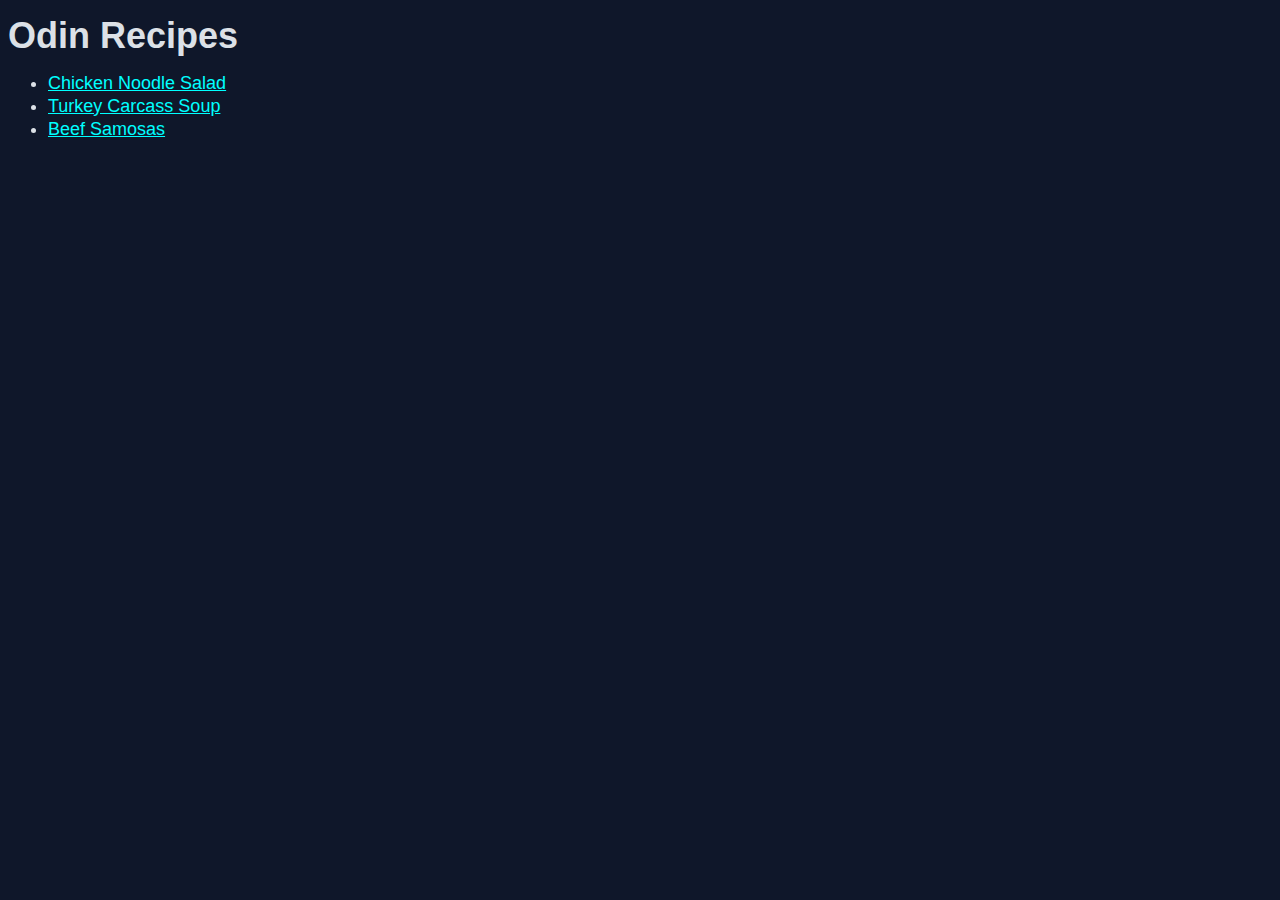
<file: index.html>
<!DOCTYPE html>
<html lang="en">
  <head>
    <meta charset="UTF-8" />
    <meta name="viewport" content="width=device-width, initial-scale=1.0" />
  </head>
  <body>
    <h1>Odin Recipes</h1>
    <ul>
      <li>
        <a href="recipes/chicken-noodle-salad.html">Chicken Noodle Salad</a>
      </li>
      <li>
        <a href="recipes/turkey-carcass-soup.html">Turkey Carcass Soup</a>
      </li>
      <li><a href="recipes/beef-samosa.html">Beef Samosas</a></li>
    </ul>
  </body>
</html>

<style>
  body {
    font-size: large;
    line-height: 1.3em;
    background-color: #0f172a;
    color: #dce1e7;
    font-family: "Franklin Gothic ", "Arial Narrow", Arial, sans-serif;
  }
  a {
    color: aqua;
  }
</style>
</file>
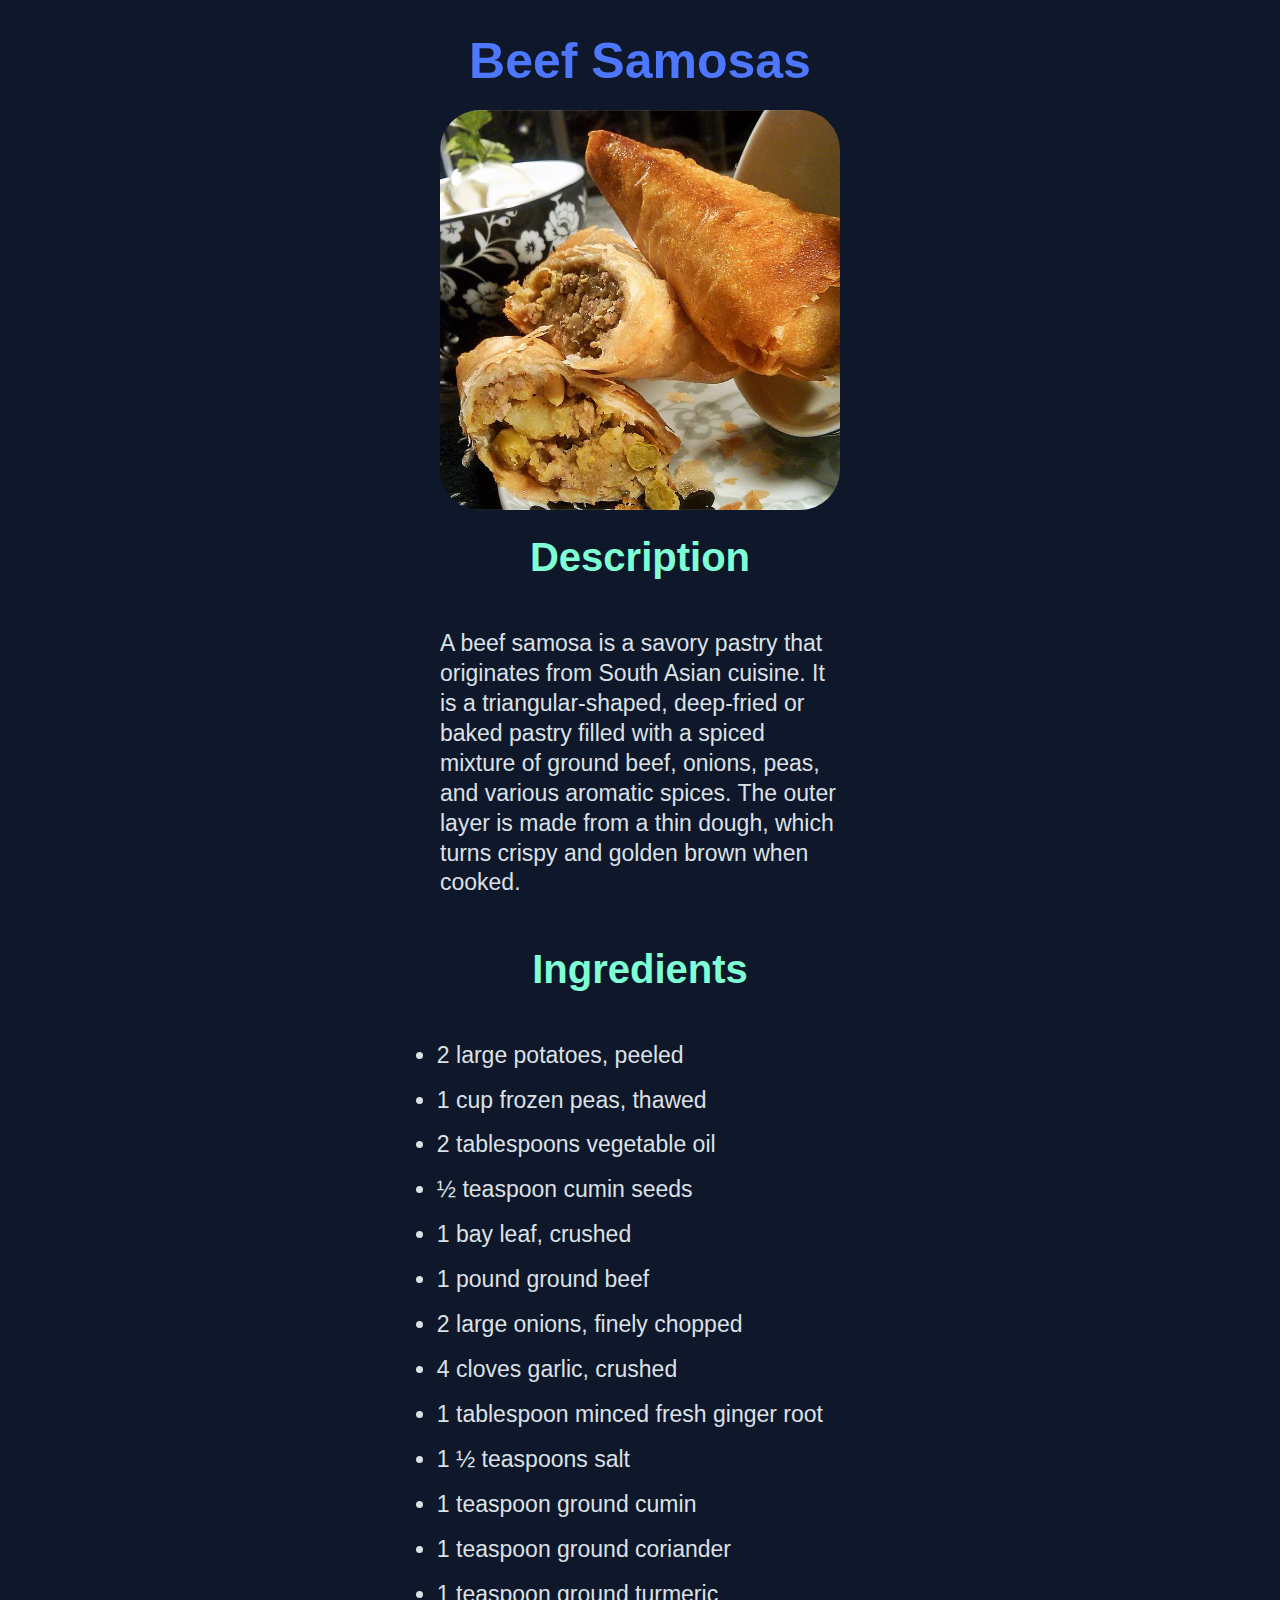
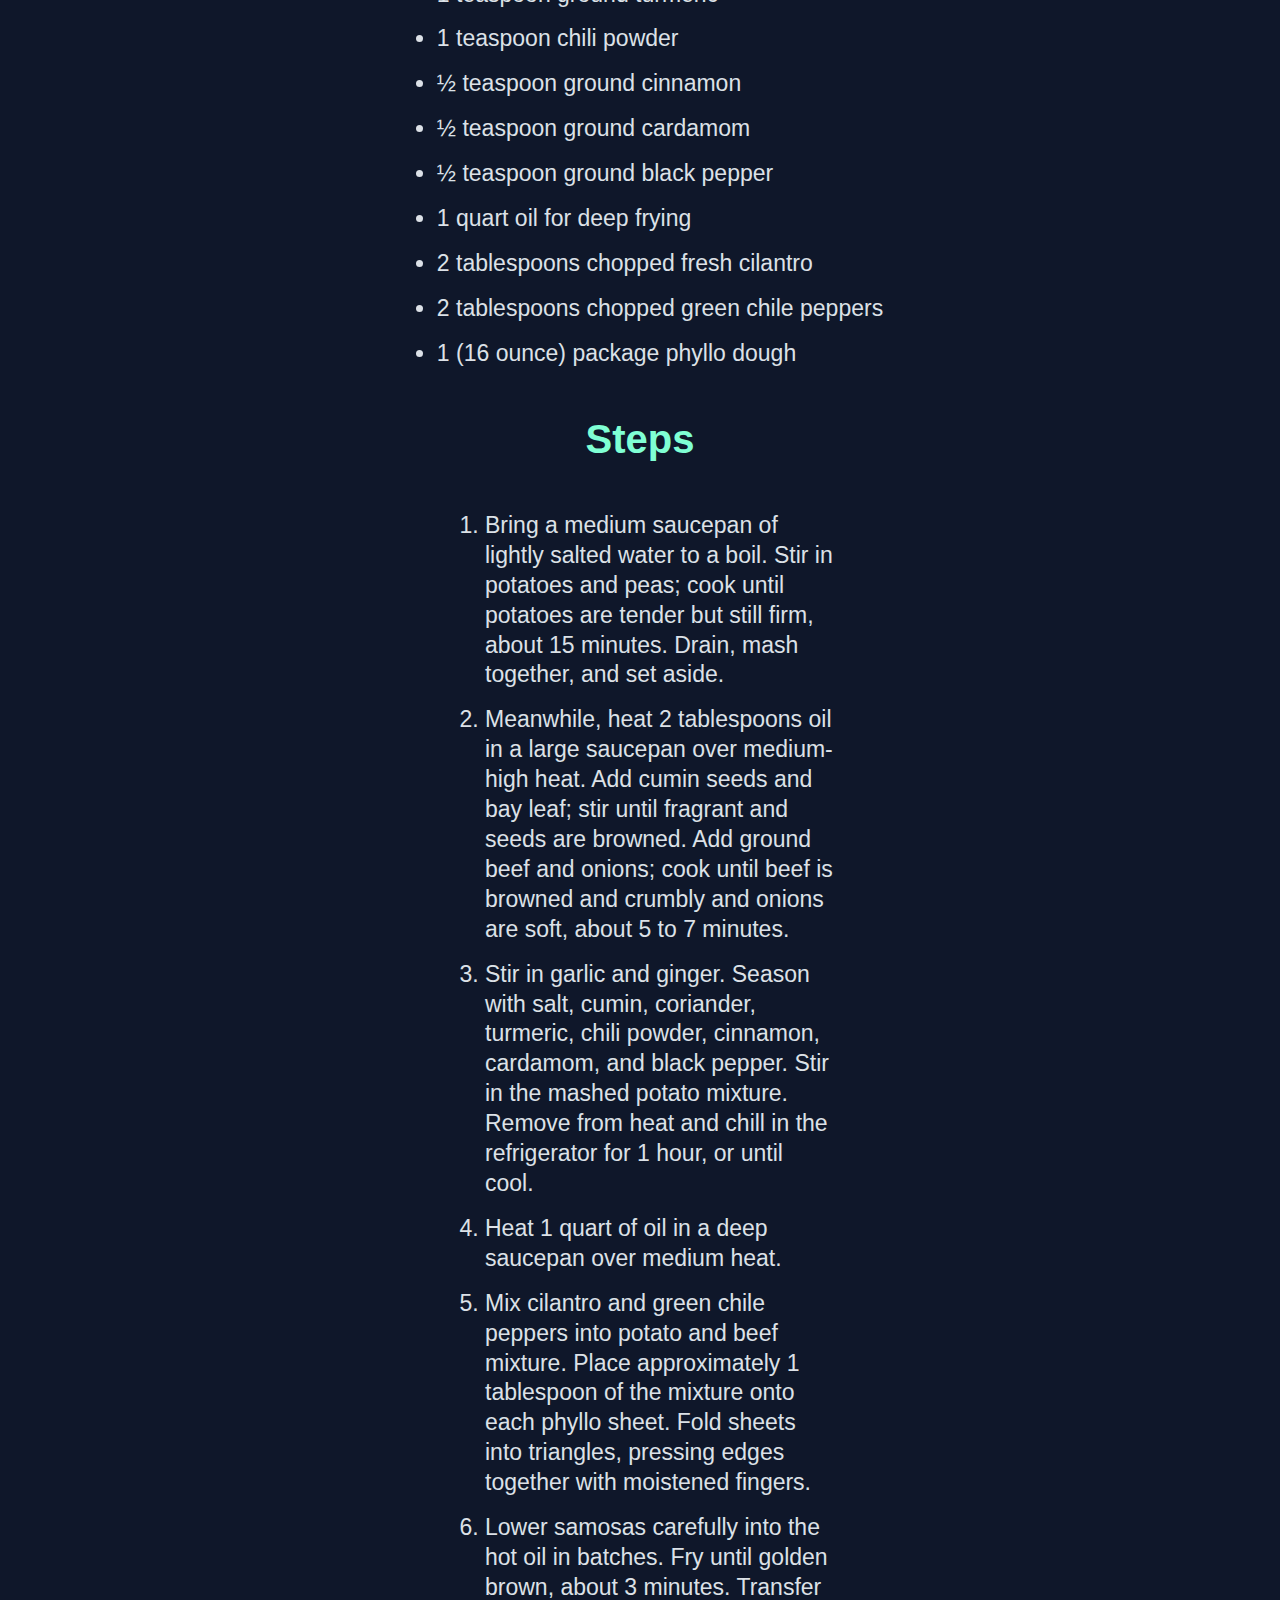
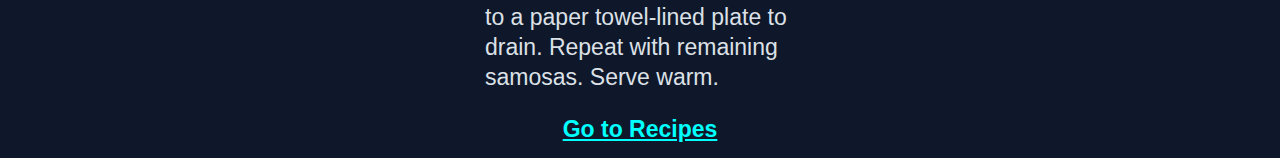
<file: recipes/beef-samosa.html>
<!DOCTYPE html>
<html lang="en">
  <head>
    <meta charset="UTF-8" />
    <meta name="viewport" content="width=device-width, initial-scale=1.0" />
    <title>Beef Samosas</title>
    <link rel="stylesheet" href="styles.css" />
  </head>
  <body>
    <h1>Beef Samosas</h1>
    <img
      src="images/beef-samosa.webp"
      alt="seef samosas image"
      height="400"
      width="400"
      style="border-radius: 10%"
    />
    <h2>Description</h2>
    <p style="width: 400px">
      A beef samosa is a savory pastry that originates from South Asian cuisine.
      It is a triangular-shaped, deep-fried or baked pastry filled with a spiced
      mixture of ground beef, onions, peas, and various aromatic spices. The
      outer layer is made from a thin dough, which turns crispy and golden brown
      when cooked.
    </p>

    <h2>Ingredients</h2>
    <ul>
      <li>2 large potatoes, peeled</li>
      <li>1 cup frozen peas, thawed</li>
      <li>2 tablespoons vegetable oil</li>
      <li>½ teaspoon cumin seeds</li>
      <li>1 bay leaf, crushed</li>
      <li>1 pound ground beef</li>
      <li>2 large onions, finely chopped</li>
      <li>4 cloves garlic, crushed</li>
      <li>1 tablespoon minced fresh ginger root</li>
      <li>1 ½ teaspoons salt</li>
      <li>1 teaspoon ground cumin</li>
      <li>1 teaspoon ground coriander</li>
      <li>1 teaspoon ground turmeric</li>
      <li>1 teaspoon chili powder</li>
      <li>½ teaspoon ground cinnamon</li>
      <li>½ teaspoon ground cardamom</li>
      <li>½ teaspoon ground black pepper</li>
      <li>1 quart oil for deep frying</li>
      <li>2 tablespoons chopped fresh cilantro</li>
      <li>2 tablespoons chopped green chile peppers</li>
      <li>1 (16 ounce) package phyllo dough</li>
    </ul>
    <h2>Steps</h2>
    <ol style="width: 350px">
      <li>
        Bring a medium saucepan of lightly salted water to a boil. Stir in
        potatoes and peas; cook until potatoes are tender but still firm, about
        15 minutes. Drain, mash together, and set aside.
      </li>
      <li>
        Meanwhile, heat 2 tablespoons oil in a large saucepan over medium-high
        heat. Add cumin seeds and bay leaf; stir until fragrant and seeds are
        browned. Add ground beef and onions; cook until beef is browned and
        crumbly and onions are soft, about 5 to 7 minutes.
      </li>
      <li>
        Stir in garlic and ginger. Season with salt, cumin, coriander, turmeric,
        chili powder, cinnamon, cardamom, and black pepper. Stir in the mashed
        potato mixture. Remove from heat and chill in the refrigerator for 1
        hour, or until cool.
      </li>
      <li>Heat 1 quart of oil in a deep saucepan over medium heat.</li>
      <li>
        Mix cilantro and green chile peppers into potato and beef mixture. Place
        approximately 1 tablespoon of the mixture onto each phyllo sheet. Fold
        sheets into triangles, pressing edges together with moistened fingers.
      </li>
      <li>
        Lower samosas carefully into the hot oil in batches. Fry until golden
        brown, about 3 minutes. Transfer to a paper towel-lined plate to drain.
        Repeat with remaining samosas. Serve warm.
      </li>
    </ol>
    <strong><a href="../index.html">Go to Recipes</a></strong>
  </body>
</html>
</file>
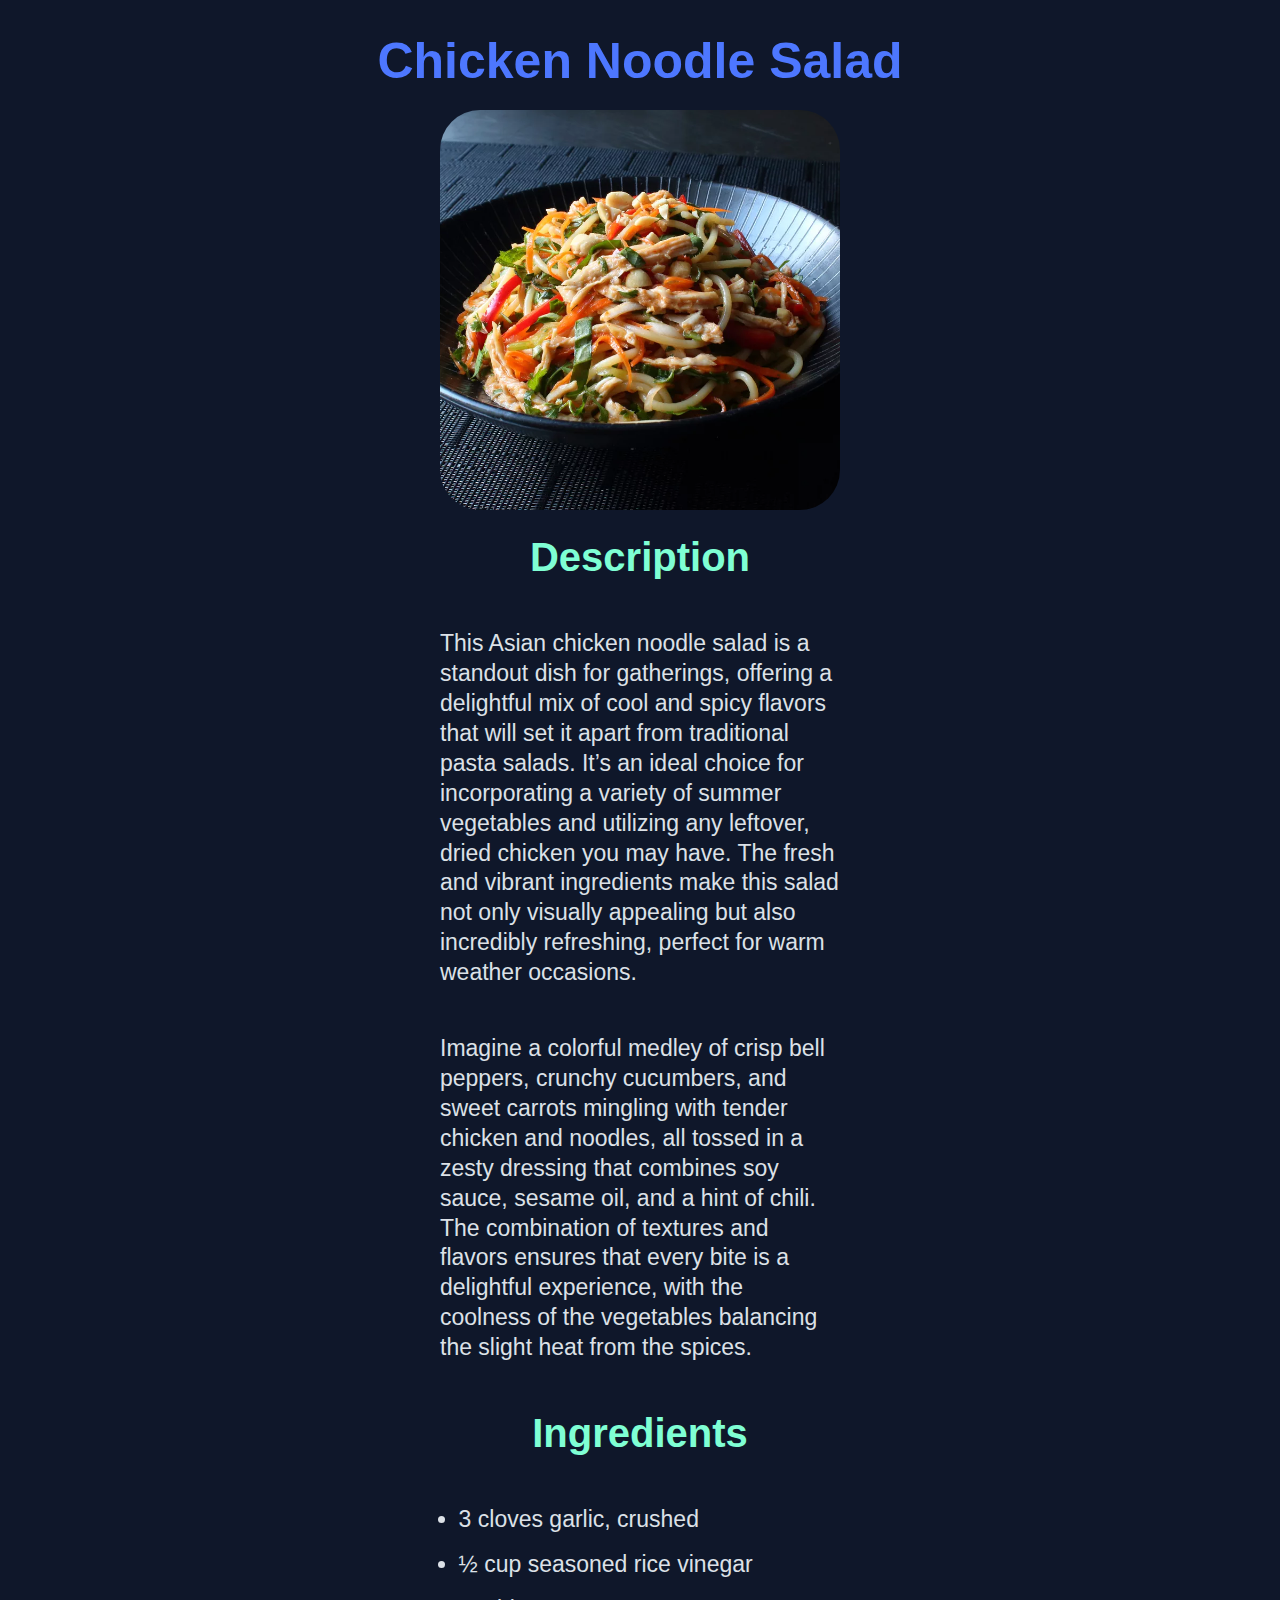
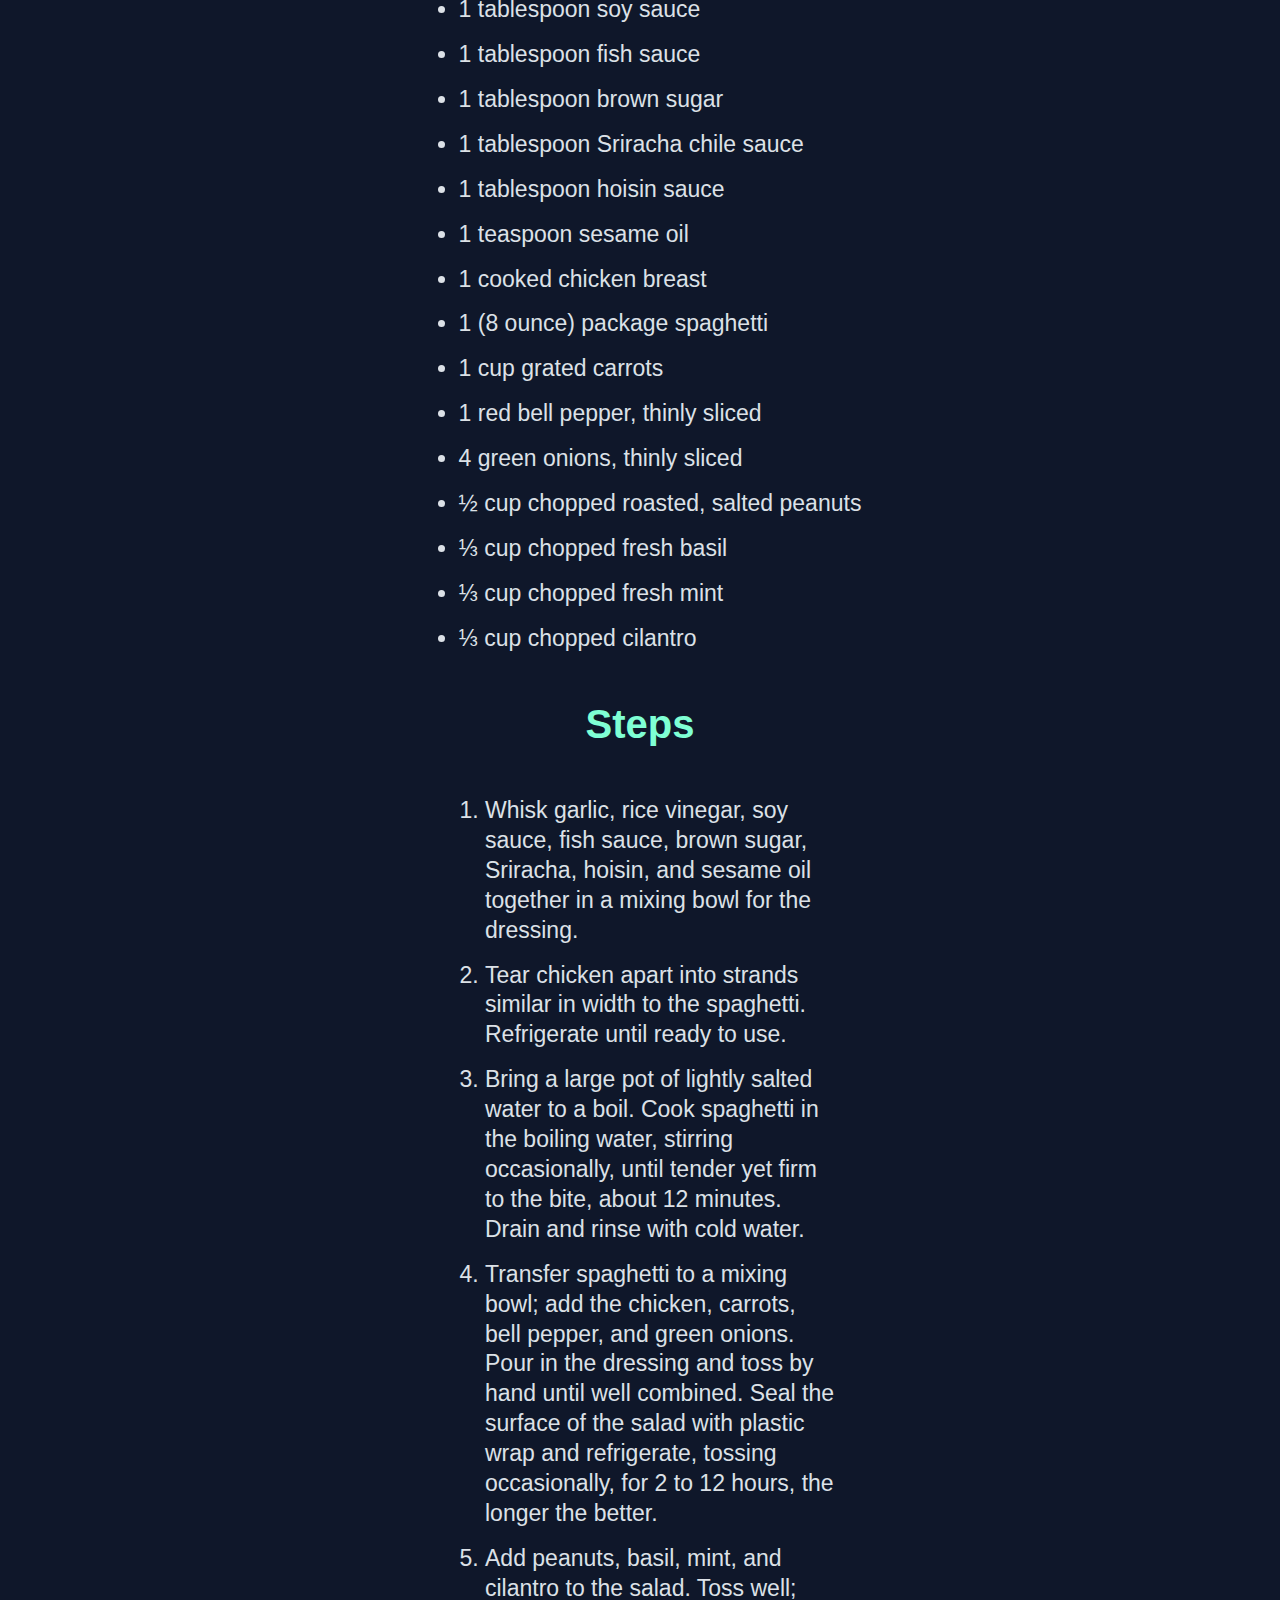
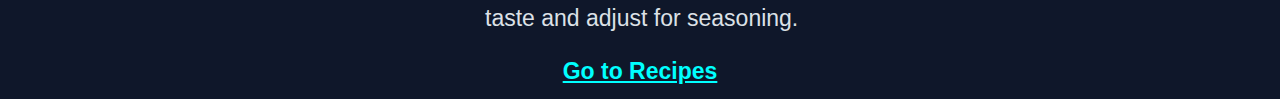
<file: recipes/chicken-noodle-salad.html>
<!DOCTYPE html>
<html lang="en">
  <head>
    <meta charset="UTF-8" />
    <meta name="viewport" content="width=device-width, initial-scale=1.0" />
    <title>Chicken Noodle Salad</title>
    <link rel="stylesheet" href="styles.css" />
  </head>
  <body>
    <h1>Chicken Noodle Salad</h1>
    <img
      src="images/chicken-noodle-salad.webp"
      alt="chiken noodle salad image"
      height="400"
      width="400"
      style="border-radius: 10%"
    />
    <h2>Description</h2>
    <p style="width: 400px">
      This Asian chicken noodle salad is a standout dish for gatherings,
      offering a delightful mix of cool and spicy flavors that will set it apart
      from traditional pasta salads. It’s an ideal choice for incorporating a
      variety of summer vegetables and utilizing any leftover, dried chicken you
      may have. The fresh and vibrant ingredients make this salad not only
      visually appealing but also incredibly refreshing, perfect for warm
      weather occasions.
    </p>
    <p style="width: 400px">
      Imagine a colorful medley of crisp bell peppers, crunchy cucumbers, and
      sweet carrots mingling with tender chicken and noodles, all tossed in a
      zesty dressing that combines soy sauce, sesame oil, and a hint of chili.
      The combination of textures and flavors ensures that every bite is a
      delightful experience, with the coolness of the vegetables balancing the
      slight heat from the spices.
    </p>
    <h2>Ingredients</h2>
    <ul>
      <li>3 cloves garlic, crushed</li>
      <li>½ cup seasoned rice vinegar</li>
      <li>1 tablespoon soy sauce</li>
      <li>1 tablespoon fish sauce</li>
      <li>1 tablespoon brown sugar</li>
      <li>1 tablespoon Sriracha chile sauce</li>
      <li>1 tablespoon hoisin sauce</li>
      <li>1 teaspoon sesame oil</li>
      <li>1 cooked chicken breast</li>
      <li>1 (8 ounce) package spaghetti</li>
      <li>1 cup grated carrots</li>
      <li>1 red bell pepper, thinly sliced</li>
      <li>4 green onions, thinly sliced</li>
      <li>½ cup chopped roasted, salted peanuts</li>
      <li>⅓ cup chopped fresh basil</li>
      <li>⅓ cup chopped fresh mint</li>
      <li>⅓ cup chopped cilantro</li>
    </ul>
    <h2>Steps</h2>
    <ol style="width: 350px">
      <li>
        Whisk garlic, rice vinegar, soy sauce, fish sauce, brown sugar,
        Sriracha, hoisin, and sesame oil together in a mixing bowl for the
        dressing.
      </li>
      <li>
        Tear chicken apart into strands similar in width to the spaghetti.
        Refrigerate until ready to use.
      </li>
      <li>
        Bring a large pot of lightly salted water to a boil. Cook spaghetti in
        the boiling water, stirring occasionally, until tender yet firm to the
        bite, about 12 minutes. Drain and rinse with cold water.
      </li>
      <li>
        Transfer spaghetti to a mixing bowl; add the chicken, carrots, bell
        pepper, and green onions. Pour in the dressing and toss by hand until
        well combined. Seal the surface of the salad with plastic wrap and
        refrigerate, tossing occasionally, for 2 to 12 hours, the longer the
        better.
      </li>
      <li>
        Add peanuts, basil, mint, and cilantro to the salad. Toss well; taste
        and adjust for seasoning.
      </li>
    </ol>
    <strong><a href="../index.html">Go to Recipes</a></strong>
  </body>
</html>
</file>
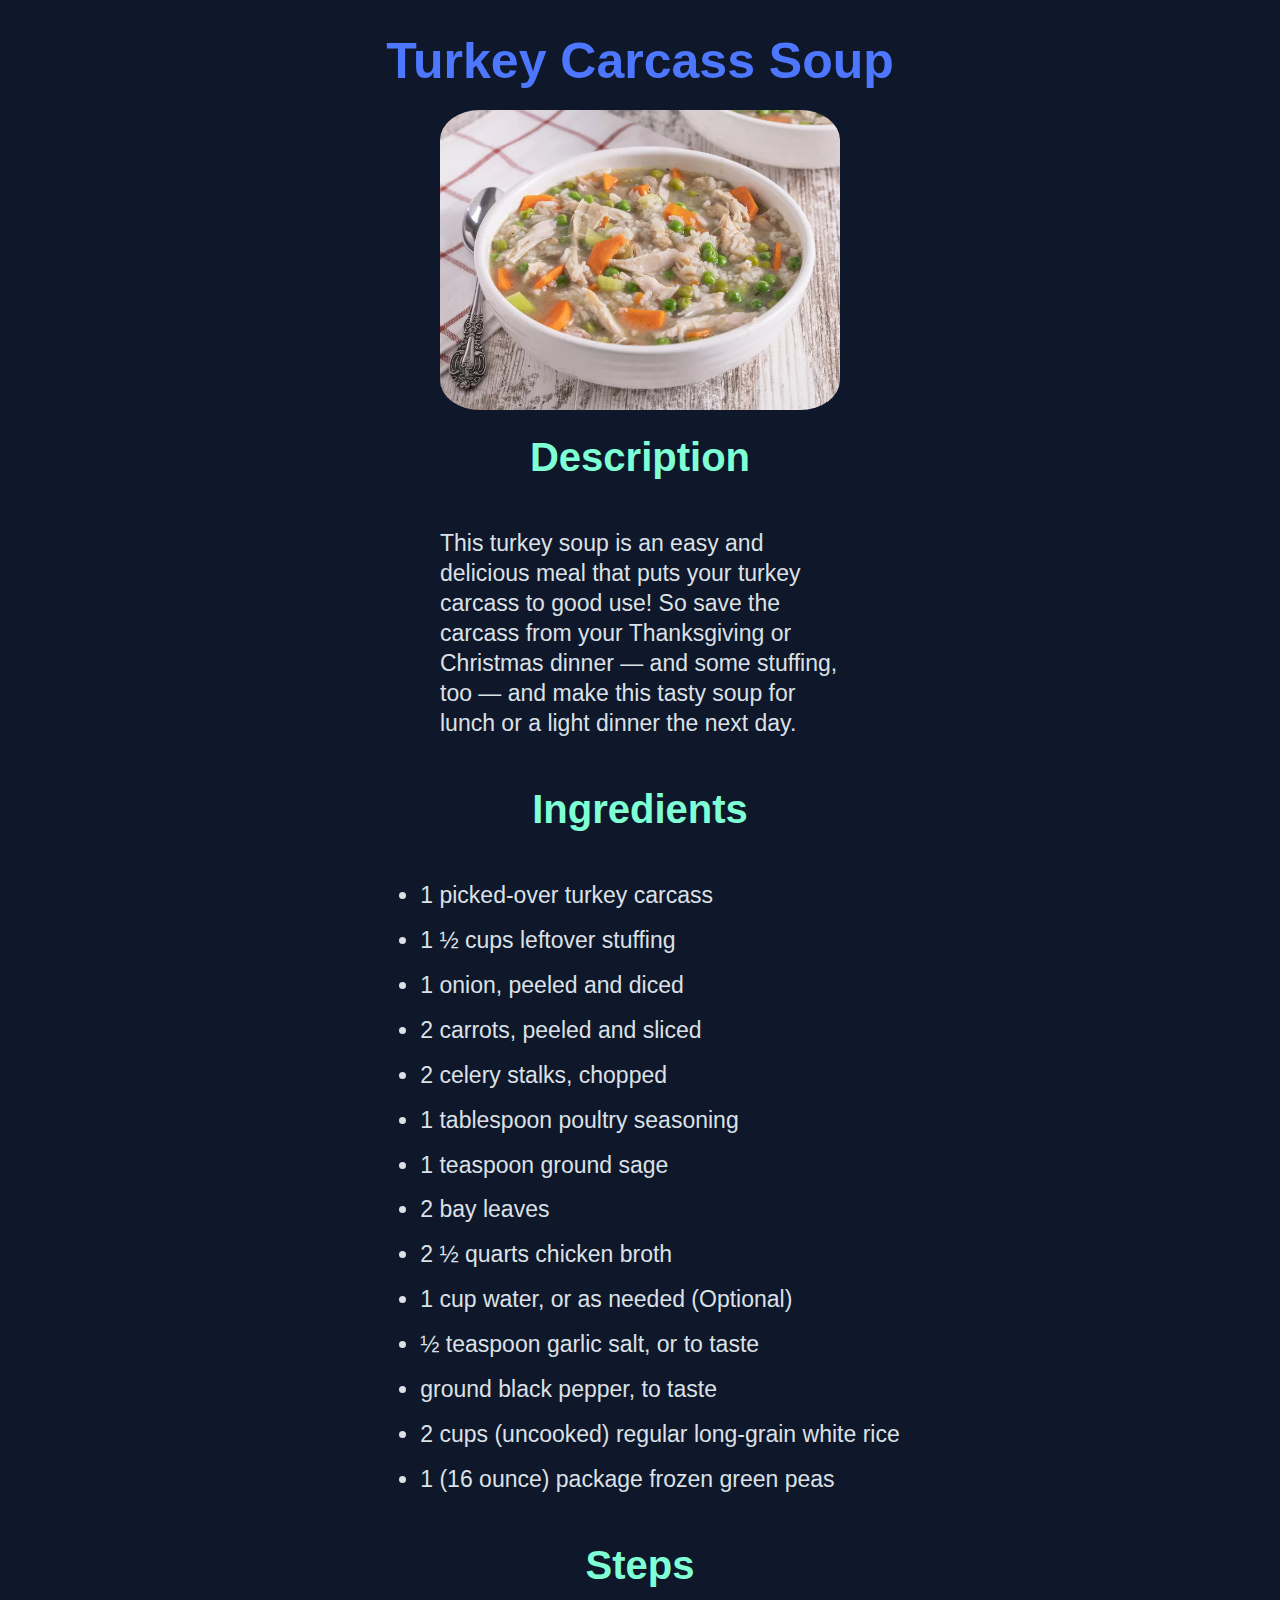
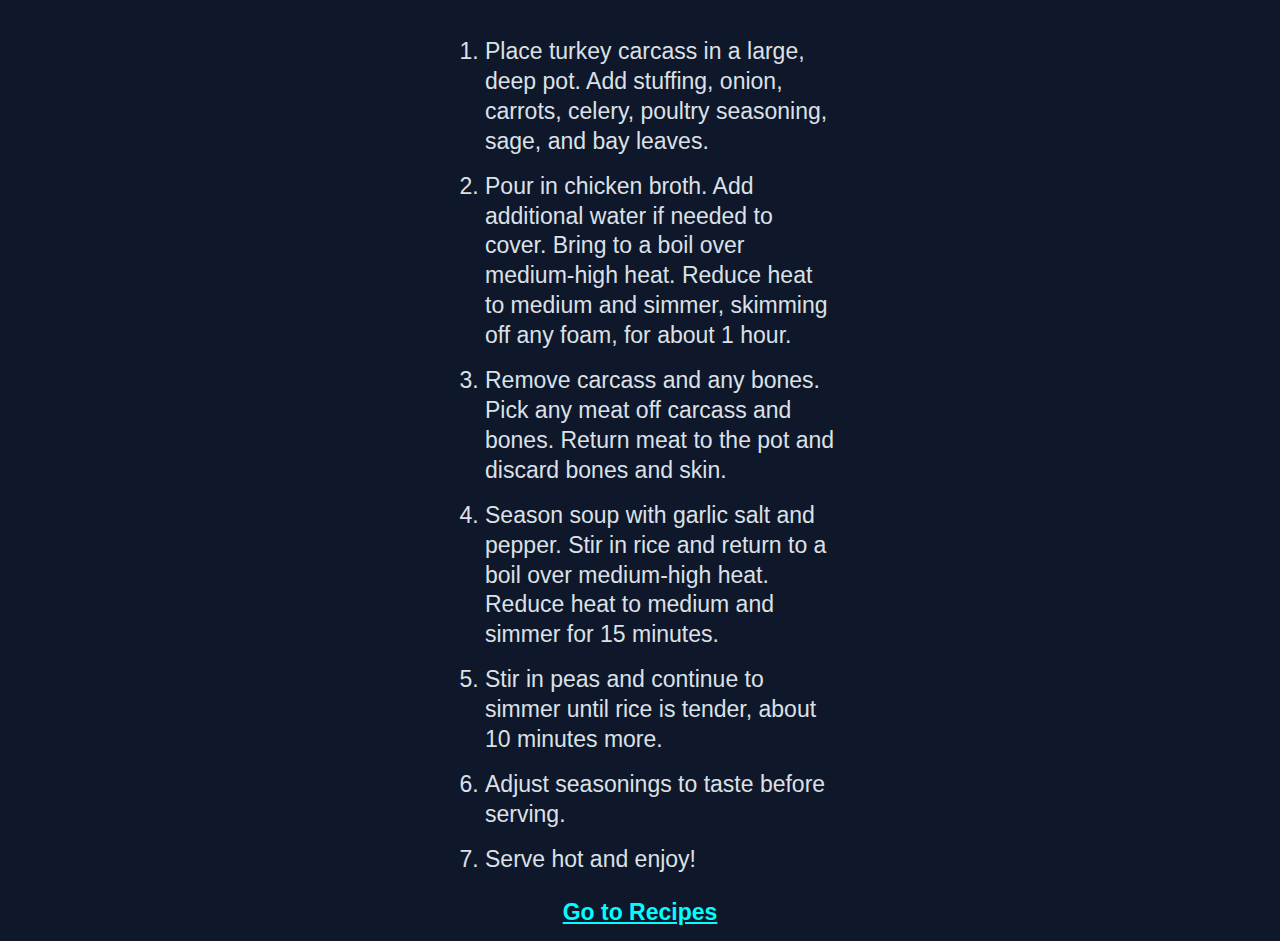
<file: recipes/turkey-carcass-soup.html>
<!DOCTYPE html>
<html lang="en">
  <head>
    <meta charset="UTF-8" />
    <meta name="viewport" content="width=device-width, initial-scale=1.0" />
    <title>Turkey Carcass Soup</title>
    <link rel="stylesheet" href="styles.css" />
  </head>
  <body>
    <h1>Turkey Carcass Soup</h1>
    <img
      src="images/turkey-carcass-soup.webp"
      alt="turkey carcass soup image"
      height="400"
      width="400"
      style="border-radius: 10%"
    />
    <h2>Description</h2>
    <p style="width: 400px">
      This turkey soup is an easy and delicious meal that puts your turkey
      carcass to good use! So save the carcass from your Thanksgiving or
      Christmas dinner — and some stuffing, too — and make this tasty soup for
      lunch or a light dinner the next day.
    </p>

    <h2>Ingredients</h2>
    <ul>
      <li>1 picked-over turkey carcass</li>
      <li>1 ½ cups leftover stuffing</li>
      <li>1 onion, peeled and diced</li>
      <li>2 carrots, peeled and sliced</li>
      <li>2 celery stalks, chopped</li>
      <li>1 tablespoon poultry seasoning</li>
      <li>1 teaspoon ground sage</li>
      <li>2 bay leaves</li>
      <li>2 ½ quarts chicken broth</li>
      <li>1 cup water, or as needed (Optional)</li>
      <li>½ teaspoon garlic salt, or to taste</li>
      <li>ground black pepper, to taste</li>
      <li>2 cups (uncooked) regular long-grain white rice</li>
      <li>1 (16 ounce) package frozen green peas</li>
    </ul>
    <h2>Steps</h2>
    <ol style="width: 350px">
      <li>
        Place turkey carcass in a large, deep pot. Add stuffing, onion, carrots,
        celery, poultry seasoning, sage, and bay leaves.
      </li>
      <li>
        Pour in chicken broth. Add additional water if needed to cover. Bring to
        a boil over medium-high heat. Reduce heat to medium and simmer, skimming
        off any foam, for about 1 hour.
      </li>
      <li>
        Remove carcass and any bones. Pick any meat off carcass and bones.
        Return meat to the pot and discard bones and skin.
      </li>
      <li>
        Season soup with garlic salt and pepper. Stir in rice and return to a
        boil over medium-high heat. Reduce heat to medium and simmer for 15
        minutes.
      </li>
      <li>
        Stir in peas and continue to simmer until rice is tender, about 10
        minutes more.
      </li>
      <li>Adjust seasonings to taste before serving.</li>
      <li>Serve hot and enjoy!</li>
    </ol>
    <strong><a href="../index.html">Go to Recipes</a></strong>
  </body>
</html>
</file>
<file: recipes/styles.css>
body {
    font-size: large;
    line-height: 1.3em;
    background-color: #0f172a;
    color: #dce1e7;
    font-family: 'Franklin Gothic ', 'Arial Narrow', Arial, sans-serif;
    padding: 5px;

}

h1 {
    color: #4d77ff;
    font-size: 30px;
}

h2 {
    color: aquamarine;
    font-size: 20px;
}

img {
    width: 330px;
    height: auto;
    border-radius: 10%;

}





a {
    color: aqua
}

div.image {
    display: flex;
    justify-content: center;
}

ul,
ol {
    display: flex;
    flex-direction: column;
    gap: 15px;
}

.image {

    display: flex;
    justify-content: center;
}

@media (min-width : 500px) {
    h1 {
        font-size: 40px;
    }

    h2 {
        font-size: 35px;
    }

    img {
        width: 400px;
        height: auto;
    }

    html {
        display: flex;
        flex-direction: column;
        align-items: center;
    }

    body {
        width: 600px;
        display: flex;
        flex-direction: column;
        align-items: center;
        font-size: 23px;
    }
}

@media (min-width : 800px) {
    h1 {
        font-size: 50px;
    }

    h2 {
        font-size: 40px;
    }


}
</file>
